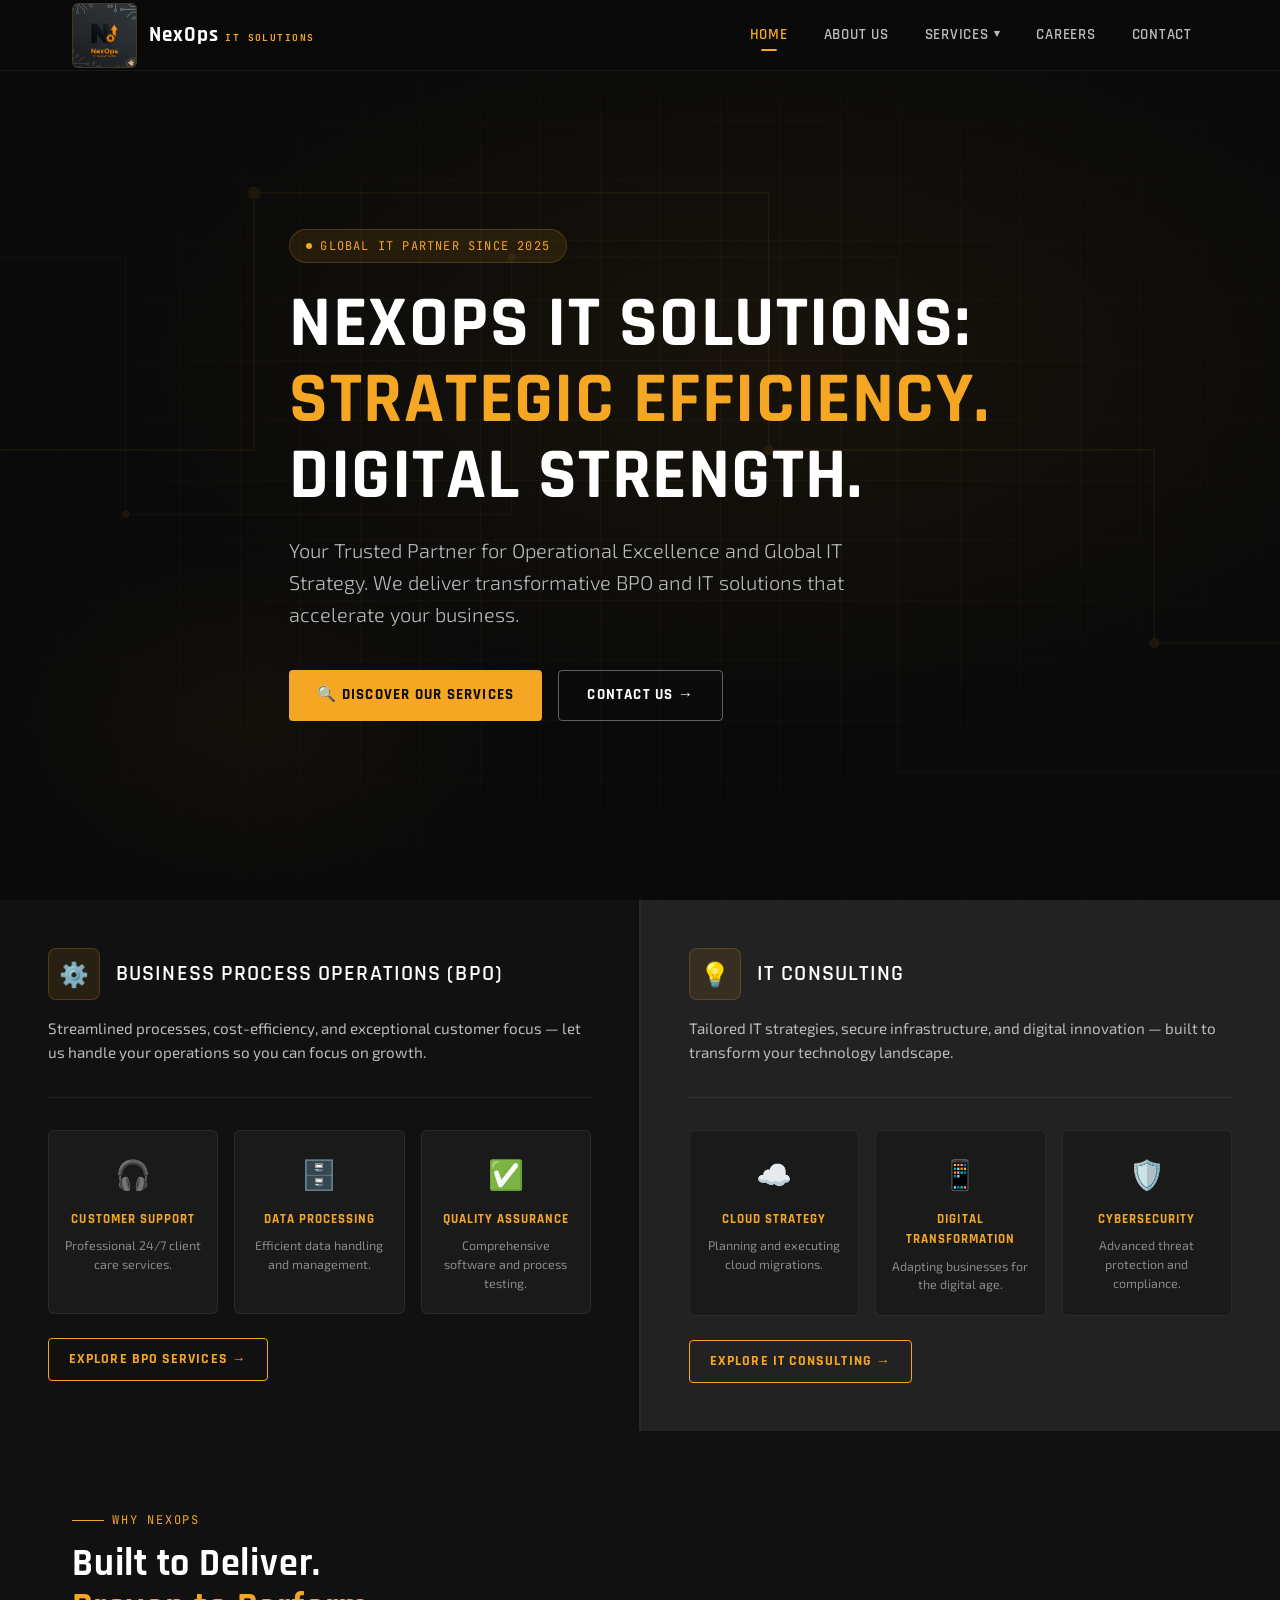
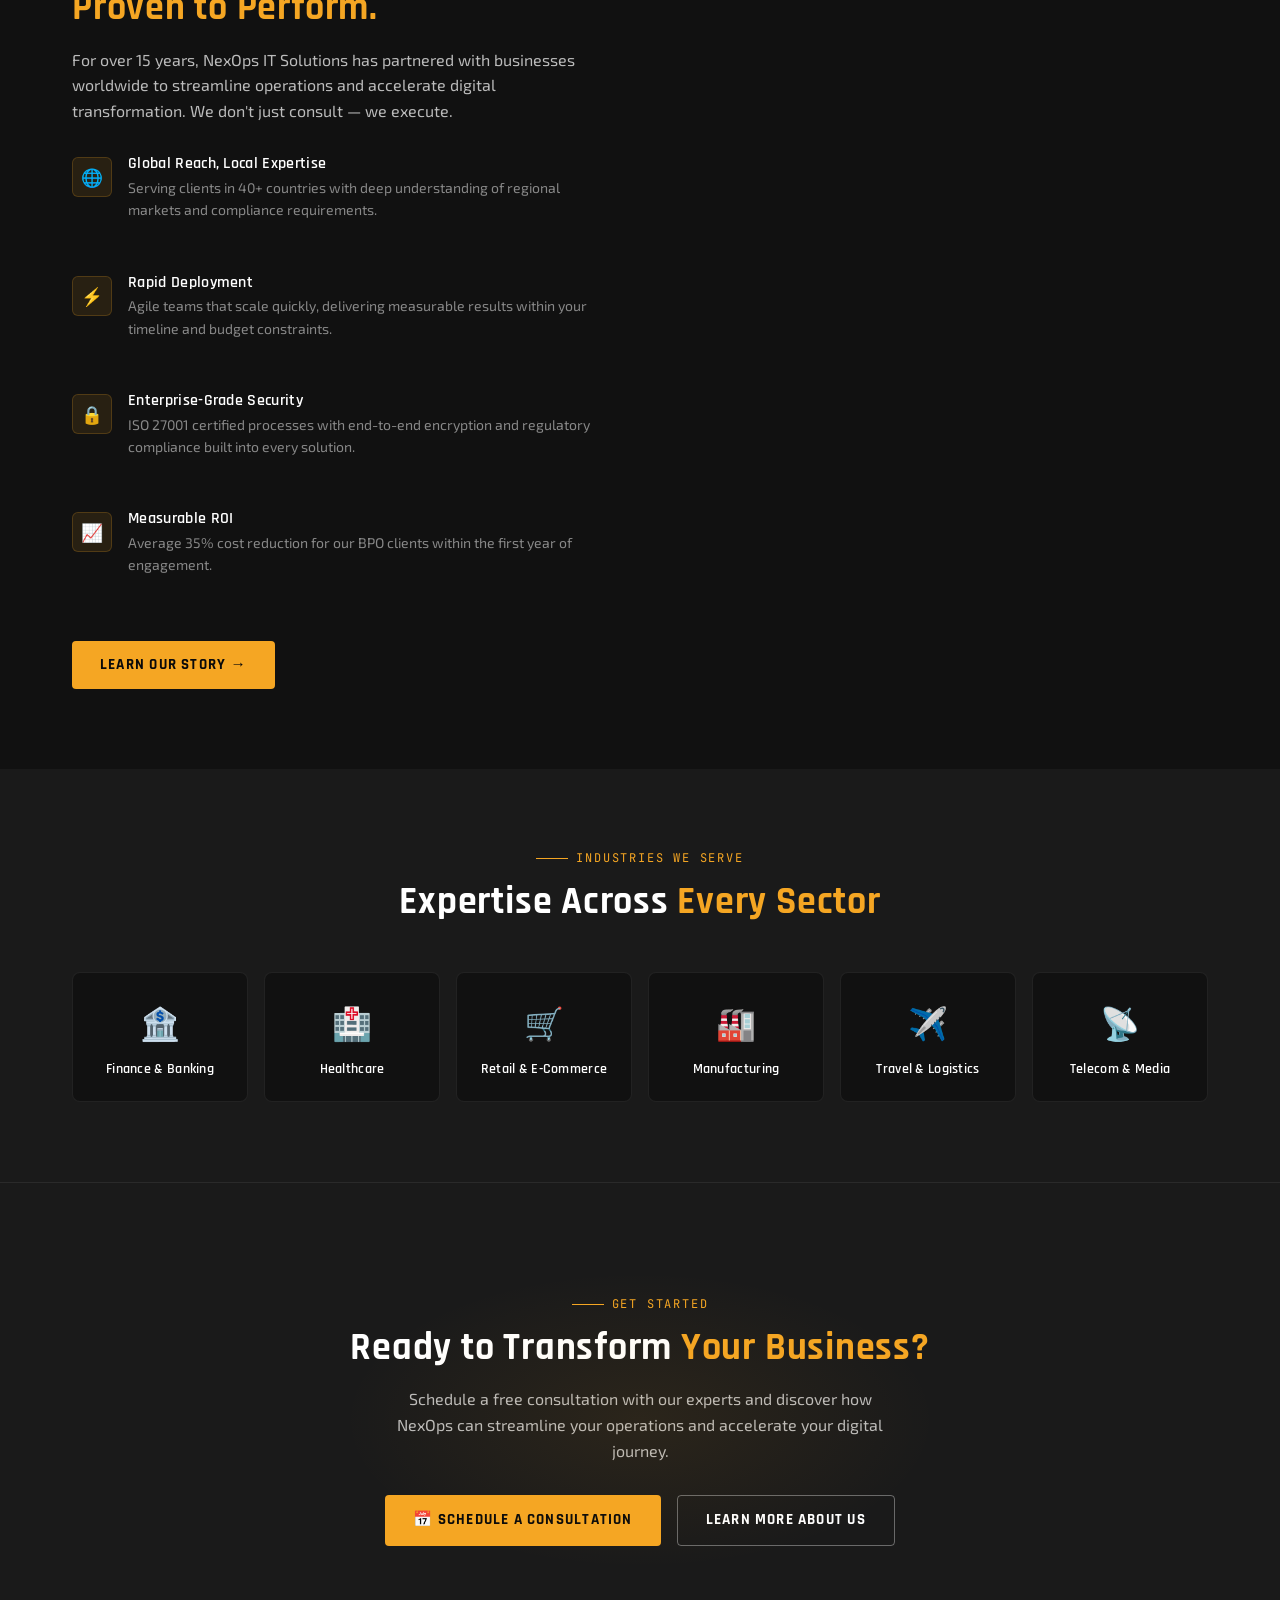
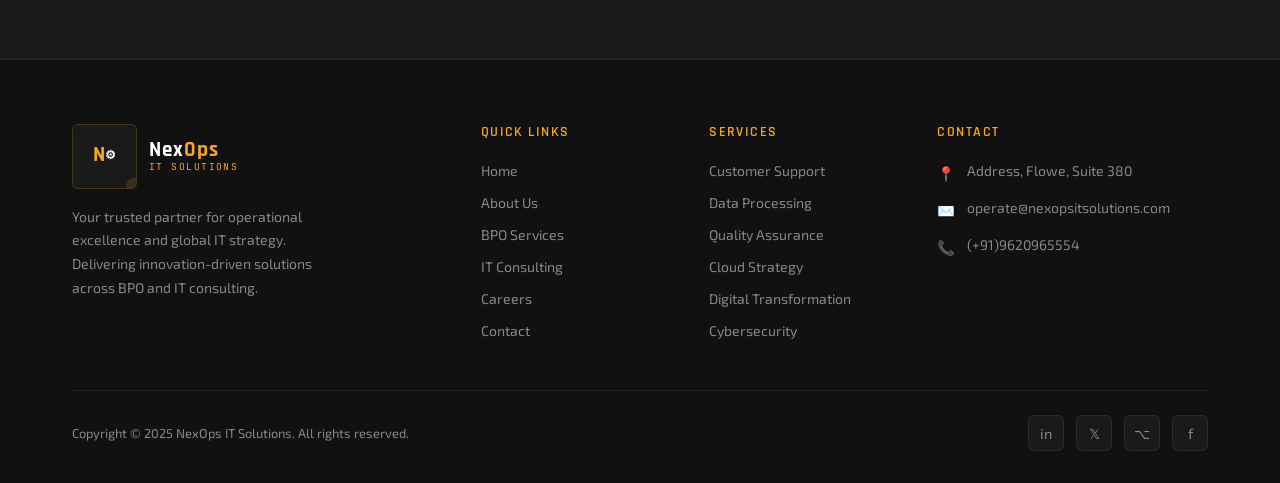
<file: nexops/index.html>
<!DOCTYPE html>
<html lang="en">
<head>
  <meta charset="UTF-8" />
  <meta name="viewport" content="width=device-width, initial-scale=1.0" />
  <meta name="description" content="NexOps IT Solutions - Strategic Efficiency. Digital Strength. Your trusted partner for BPO and IT Consulting." />
  <title>NexOps IT Solutions | Strategic Efficiency. Digital Strength.</title>
  <link rel="stylesheet" href="css/style.css" />
  <link rel="icon" href="data:image/svg+xml,<svg xmlns='http://www.w3.org/2000/svg' viewBox='0 0 32 32'><rect width='32' height='32' rx='6' fill='%23111'/><text y='22' x='4' font-size='20' font-weight='bold' fill='%23f5a623' font-family='Arial'>N</text></svg>" />
</head>
<body>

<!-- NAVBAR -->
<nav class="navbar">
  <div class="nav-inner">
    <a href="index.html" class="logo">
     <!-- <div class="logo-icon">N<span style="color:var(--white);font-size:0.8em;">⚙</span></div> -->
      <div class="logo-icon"><img src="NexOpsITlogo.png" alt="NexOps IT Solutions Logo"></div>
      <div class="logo-text">
        <span class="logo-name">NexOps<span></span>
        <span class="logo-tagline">IT Solutions</span>
      </div>
    </a>
    <div class="nav-links">
      <a href="index.html" class="nav-link active">Home</a>
      <a href="pages/about.html" class="nav-link">About Us</a>
      <div class="nav-dropdown">
        <span class="nav-link dropdown-toggle">Services <span class="arrow">▾</span></span>
        <div class="dropdown-menu">
          <a href="pages/bpo.html" class="dropdown-item">Business Process Operations</a>
          <a href="pages/itconsulting.html" class="dropdown-item">IT Consulting</a>
        </div>
      </div>
      <a href="pages/careers.html" class="nav-link">Careers</a>
      <a href="pages/contact.html" class="nav-link">Contact</a>
    </div>
    <div class="hamburger">
      <span></span><span></span><span></span>
    </div>
  </div>
  <div class="mobile-menu">
    <a href="index.html" class="mobile-link active">Home</a>
    <a href="pages/about.html" class="mobile-link">About Us</a>
    <a href="pages/bpo.html" class="mobile-link">BPO Services</a>
    <a href="pages/itconsulting.html" class="mobile-link">IT Consulting</a>
    <a href="pages/careers.html" class="mobile-link">Careers</a>
    <a href="pages/contact.html" class="mobile-link">Contact</a>
  </div>
</nav>

<!-- HERO -->
<section class="hero">
  <div class="hero-bg"></div>
  <div class="hero-grid"></div>
  <div class="circuit-lines">
    <svg viewBox="0 0 1200 700" preserveAspectRatio="xMidYMid slice" fill="none" xmlns="http://www.w3.org/2000/svg">
      <path d="M0 350 H300 V150 H700 V350 H1000 V500 H1200" stroke="#f5a623" stroke-width="1"/>
      <path d="M0 200 H200 V400 H500 V200 H800 V600 H1200" stroke="#f5a623" stroke-width="0.5"/>
      <circle cx="300" cy="150" r="4" fill="#f5a623"/>
      <circle cx="700" cy="350" r="4" fill="#f5a623"/>
      <circle cx="1000" cy="500" r="4" fill="#f5a623"/>
      <circle cx="200" cy="400" r="3" fill="#f5a623"/>
      <circle cx="500" cy="200" r="3" fill="#f5a623"/>
      <rect x="296" y="146" width="8" height="8" rx="2" fill="none" stroke="#f5a623" stroke-width="1"/>
    </svg>
  </div>
  <div class="hero-content" style="padding: 130px 2rem 5rem;">
    <div class="hero-badge">Global IT Partner Since 2025</div>
    <h1>NEXOPS IT SOLUTIONS:<br><span class="orange">STRATEGIC EFFICIENCY.</span><br>DIGITAL STRENGTH.</h1>
    <p class="hero-subtitle">Your Trusted Partner for Operational Excellence and Global IT Strategy. We deliver transformative BPO and IT solutions that accelerate your business.</p>
    <div class="hero-actions">
      <a href="pages/bpo.html" class="btn btn-primary">🔍 Discover Our Services</a>
      <a href="pages/contact.html" class="btn btn-outline">Contact Us →</a>
    </div>   
  </div>
</section>

<!-- SERVICES OVERVIEW -->
<section class="section" style="background:var(--dark2);padding:0;">
  <div class="services-grid">
    <!-- BPO Column -->
    <div class="service-column">
      <div class="service-header">
        <div class="service-icon-wrap">⚙️</div>
        <h3>Business Process Operations (BPO)</h3>
      </div>
      <p class="service-desc">Streamlined processes, cost-efficiency, and exceptional customer focus — let us handle your operations so you can focus on growth.</p>
      <div class="service-cards">
        <a href="pages/bpo.html" class="service-card">
          <span class="sc-icon">🎧</span>
          <div class="sc-title">Customer Support</div>
          <div class="sc-desc">Professional 24/7 client care services.</div>
        </a>
        <a href="pages/bpo.html" class="service-card">
          <span class="sc-icon">🗄️</span>
          <div class="sc-title">Data Processing</div>
          <div class="sc-desc">Efficient data handling and management.</div>
        </a>
        <a href="pages/bpo.html" class="service-card">
          <span class="sc-icon">✅</span>
          <div class="sc-title">Quality Assurance</div>
          <div class="sc-desc">Comprehensive software and process testing.</div>
        </a>
      </div>
      <div style="margin-top:1.5rem;">
        <a href="pages/bpo.html" class="btn btn-ghost" style="font-size:0.85rem;padding:0.6rem 1.25rem;">Explore BPO Services →</a>
      </div>
    </div>

    <!-- IT Consulting Column -->
    <div class="service-column" style="background:var(--dark3);">
      <div class="service-header">
        <div class="service-icon-wrap">💡</div>
        <h3>IT Consulting</h3>
      </div>
      <p class="service-desc">Tailored IT strategies, secure infrastructure, and digital innovation — built to transform your technology landscape.</p>
      <div class="service-cards">
        <a href="pages/itconsulting.html" class="service-card">
          <span class="sc-icon">☁️</span>
          <div class="sc-title">Cloud Strategy</div>
          <div class="sc-desc">Planning and executing cloud migrations.</div>
        </a>
        <a href="pages/itconsulting.html" class="service-card">
          <span class="sc-icon">📱</span>
          <div class="sc-title">Digital Transformation</div>
          <div class="sc-desc">Adapting businesses for the digital age.</div>
        </a>
        <a href="pages/itconsulting.html" class="service-card">
          <span class="sc-icon">🛡️</span>
          <div class="sc-title">Cybersecurity</div>
          <div class="sc-desc">Advanced threat protection and compliance.</div>
        </a>
      </div>
      <div style="margin-top:1.5rem;">
        <a href="pages/itconsulting.html" class="btn btn-ghost" style="font-size:0.85rem;padding:0.6rem 1.25rem;">Explore IT Consulting →</a>
      </div>
    </div>
  </div>
</section>

<!-- WHY CHOOSE US -->
<section class="section why-section">
  <div class="container">
    <div class="why-grid">
      <div class="why-content">
        <div class="section-label">Why NexOps</div>
        <h2>Built to Deliver.<br><span class="orange">Proven to Perform.</span></h2>
        <p>For over 15 years, NexOps IT Solutions has partnered with businesses worldwide to streamline operations and accelerate digital transformation. We don't just consult — we execute.</p>
        <div class="why-features">
          <div class="why-feature">
            <div class="wf-icon">🌐</div>
            <div class="wf-text">
              <h4>Global Reach, Local Expertise</h4>
              <p>Serving clients in 40+ countries with deep understanding of regional markets and compliance requirements.</p>
            </div>
          </div>
          <div class="why-feature">
            <div class="wf-icon">⚡</div>
            <div class="wf-text">
              <h4>Rapid Deployment</h4>
              <p>Agile teams that scale quickly, delivering measurable results within your timeline and budget constraints.</p>
            </div>
          </div>
          <div class="why-feature">
            <div class="wf-icon">🔒</div>
            <div class="wf-text">
              <h4>Enterprise-Grade Security</h4>
              <p>ISO 27001 certified processes with end-to-end encryption and regulatory compliance built into every solution.</p>
            </div>
          </div>
          <div class="why-feature">
            <div class="wf-icon">📈</div>
            <div class="wf-text">
              <h4>Measurable ROI</h4>
              <p>Average 35% cost reduction for our BPO clients within the first year of engagement.</p>
            </div>
          </div>
        </div>
        <div style="margin-top:2rem;">
          <a href="pages/about.html" class="btn btn-primary">Learn Our Story →</a>
        </div>
      </div>
      </div>
  </div>
</section>

<!-- INDUSTRIES -->
<section class="section" style="background:var(--dark2);">
  <div class="container">
    <div style="text-align:center;margin-bottom:3rem;">
      <div class="section-label" style="justify-content:center;">Industries We Serve</div>
      <h2>Expertise Across <span class="orange">Every Sector</span></h2>
    </div>
    <div style="display:grid;grid-template-columns:repeat(auto-fit,minmax(160px,1fr));gap:1rem;">
      <div class="card" style="text-align:center;padding:1.5rem 1rem;">
        <div style="font-size:2rem;margin-bottom:0.75rem;">🏦</div>
        <h4 style="font-size:0.9rem;">Finance & Banking</h4>
      </div>
      <div class="card" style="text-align:center;padding:1.5rem 1rem;">
        <div style="font-size:2rem;margin-bottom:0.75rem;">🏥</div>
        <h4 style="font-size:0.9rem;">Healthcare</h4>
      </div>
      <div class="card" style="text-align:center;padding:1.5rem 1rem;">
        <div style="font-size:2rem;margin-bottom:0.75rem;">🛒</div>
        <h4 style="font-size:0.9rem;">Retail & E-Commerce</h4>
      </div>
      <div class="card" style="text-align:center;padding:1.5rem 1rem;">
        <div style="font-size:2rem;margin-bottom:0.75rem;">🏭</div>
        <h4 style="font-size:0.9rem;">Manufacturing</h4>
      </div>
      <div class="card" style="text-align:center;padding:1.5rem 1rem;">
        <div style="font-size:2rem;margin-bottom:0.75rem;">✈️</div>
        <h4 style="font-size:0.9rem;">Travel & Logistics</h4>
      </div>
      <div class="card" style="text-align:center;padding:1.5rem 1rem;">
        <div style="font-size:2rem;margin-bottom:0.75rem;">📡</div>
        <h4 style="font-size:0.9rem;">Telecom & Media</h4>
      </div>
    </div>
  </div>
</section>

<!-- CTA -->
<section class="cta-section section-sm">
  <div class="container">
    <div class="cta-box">
      <div class="section-label" style="justify-content:center;">Get Started</div>
      <h2>Ready to Transform <span class="orange">Your Business?</span></h2>
      <p>Schedule a free consultation with our experts and discover how NexOps can streamline your operations and accelerate your digital journey.</p>
      <div class="cta-actions">
        <a href="pages/contact.html" class="btn btn-primary">📅 Schedule a Consultation</a>
        <a href="pages/about.html" class="btn btn-outline">Learn More About Us</a>
      </div>
    </div>
  </div>
</section>

<!-- FOOTER -->
<footer>
  <div class="container">
    <div class="footer-grid">
      <div class="footer-brand">
        <a href="index.html" class="logo" style="margin-bottom:0;">
          <div class="logo-icon">N<span style="color:var(--white);font-size:0.6em;">⚙</span></div>
          <div class="logo-text">
            <span class="logo-name">Nex<span>Ops</span></span>
            <span class="logo-tagline">IT Solutions</span>
          </div>
        </a>
        <p>Your trusted partner for operational excellence and global IT strategy. Delivering innovation-driven solutions across BPO and IT consulting.</p>
      </div>
      <div class="footer-col">
        <h4>Quick Links</h4>
        <div class="footer-links">
          <a href="index.html" class="footer-link">Home</a>
          <a href="pages/about.html" class="footer-link">About Us</a>
          <a href="pages/bpo.html" class="footer-link">BPO Services</a>
          <a href="pages/itconsulting.html" class="footer-link">IT Consulting</a>
          <a href="pages/careers.html" class="footer-link">Careers</a>
          <a href="pages/contact.html" class="footer-link">Contact</a>
        </div>
      </div>
      <div class="footer-col">
        <h4>Services</h4>
        <div class="footer-links">
          <a href="pages/bpo.html" class="footer-link">Customer Support</a>
          <a href="pages/bpo.html" class="footer-link">Data Processing</a>
          <a href="pages/bpo.html" class="footer-link">Quality Assurance</a>
          <a href="pages/itconsulting.html" class="footer-link">Cloud Strategy</a>
          <a href="pages/itconsulting.html" class="footer-link">Digital Transformation</a>
          <a href="pages/itconsulting.html" class="footer-link">Cybersecurity</a>
        </div>
      </div>
      <div class="footer-col">
        <h4>Contact</h4>
        <div class="contact-items">
          <div class="contact-item">
            <span class="ci-icon">📍</span>
            <span>Address, Flowe, Suite 380</span>
          </div>
          <div class="contact-item">
            <span class="ci-icon">✉️</span>
            <span>operate@nexopsitsolutions.com</span>
          </div>
          <div class="contact-item">
            <span class="ci-icon">📞</span>
            <span>(+91)9620965554</span>
          </div>
        </div>
      </div>
    </div>
    <div class="footer-bottom">
      <p class="footer-copy">Copyright © 2025 NexOps IT Solutions. All rights reserved.</p>
      <div class="footer-socials">
        <a href="#" class="social-btn" title="LinkedIn">in</a>
        <a href="#" class="social-btn" title="Twitter">𝕏</a>
        <a href="#" class="social-btn" title="GitHub">⌥</a>
        <a href="#" class="social-btn" title="Facebook">f</a>
      </div>
    </div>
  </div>
</footer>

<button class="scroll-top" title="Back to top">↑</button>
<script src="js/main.js"></script>
</body>
</html>
</file>
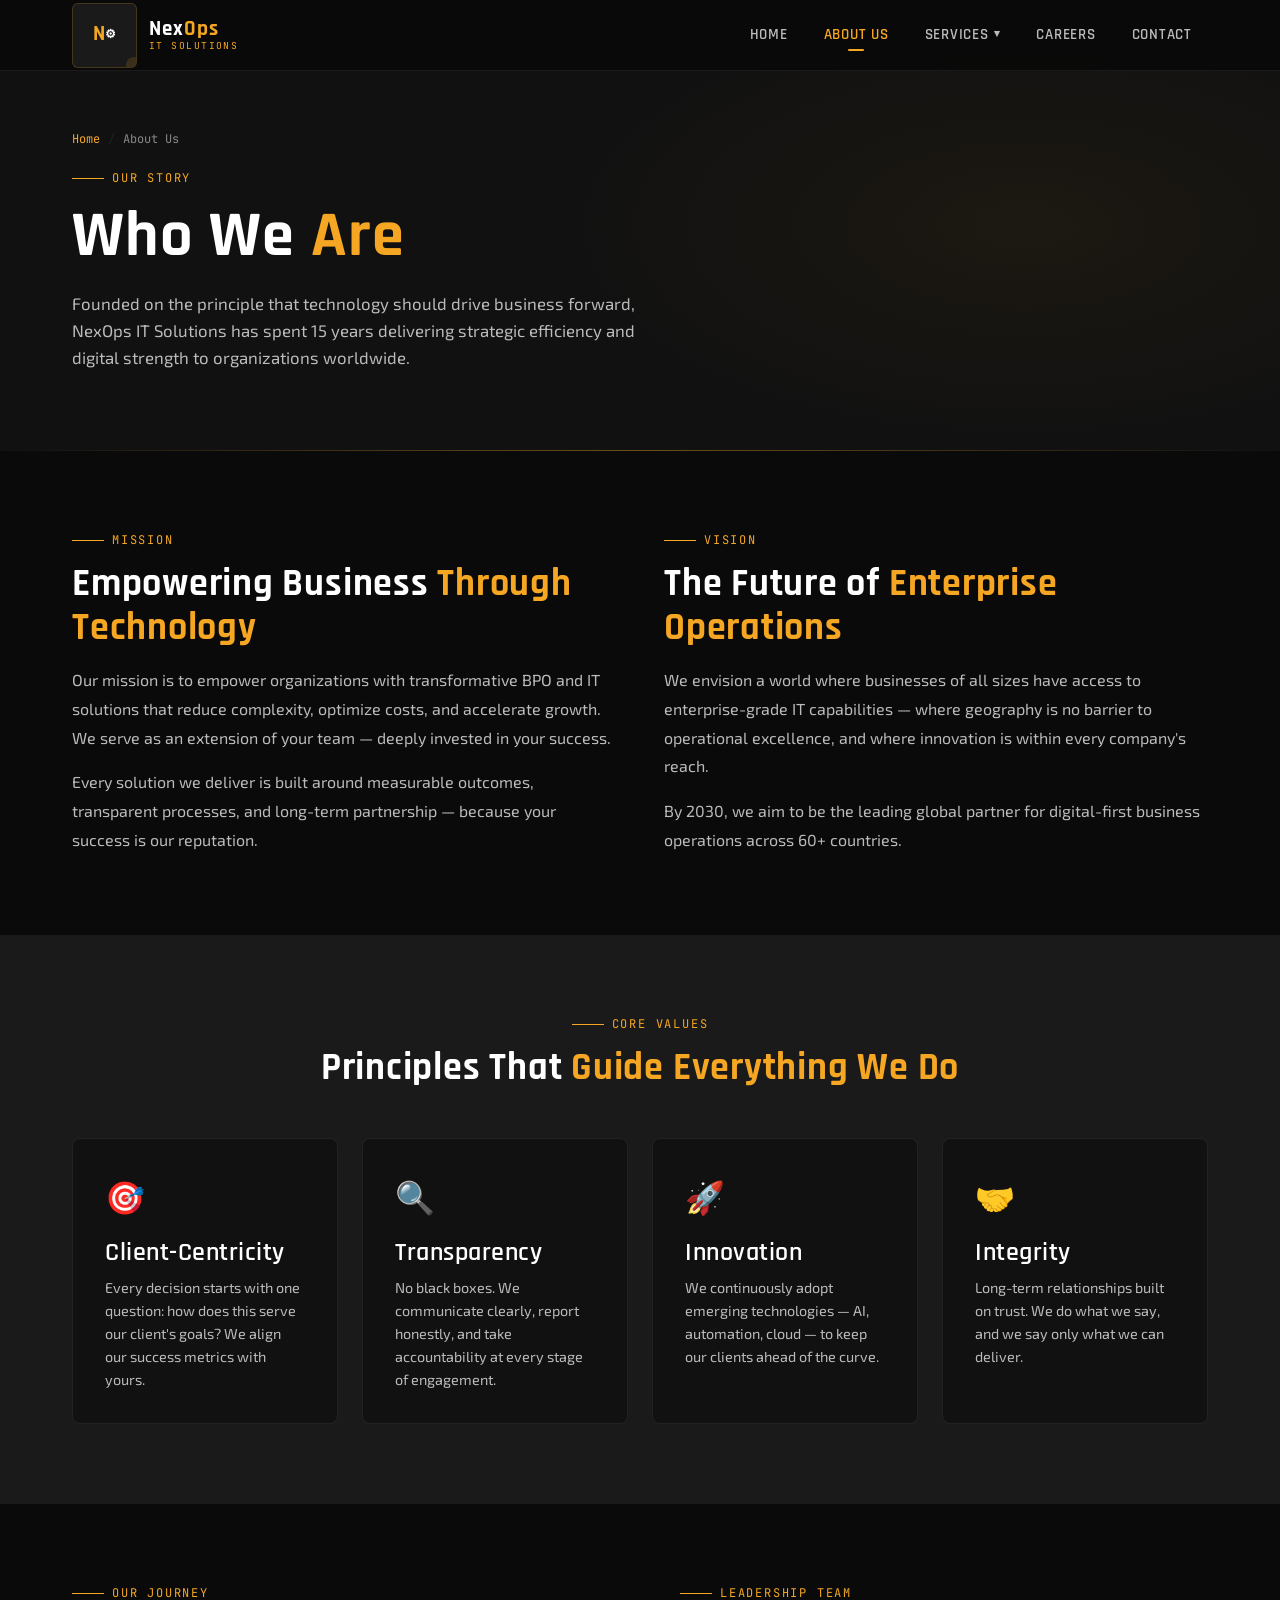
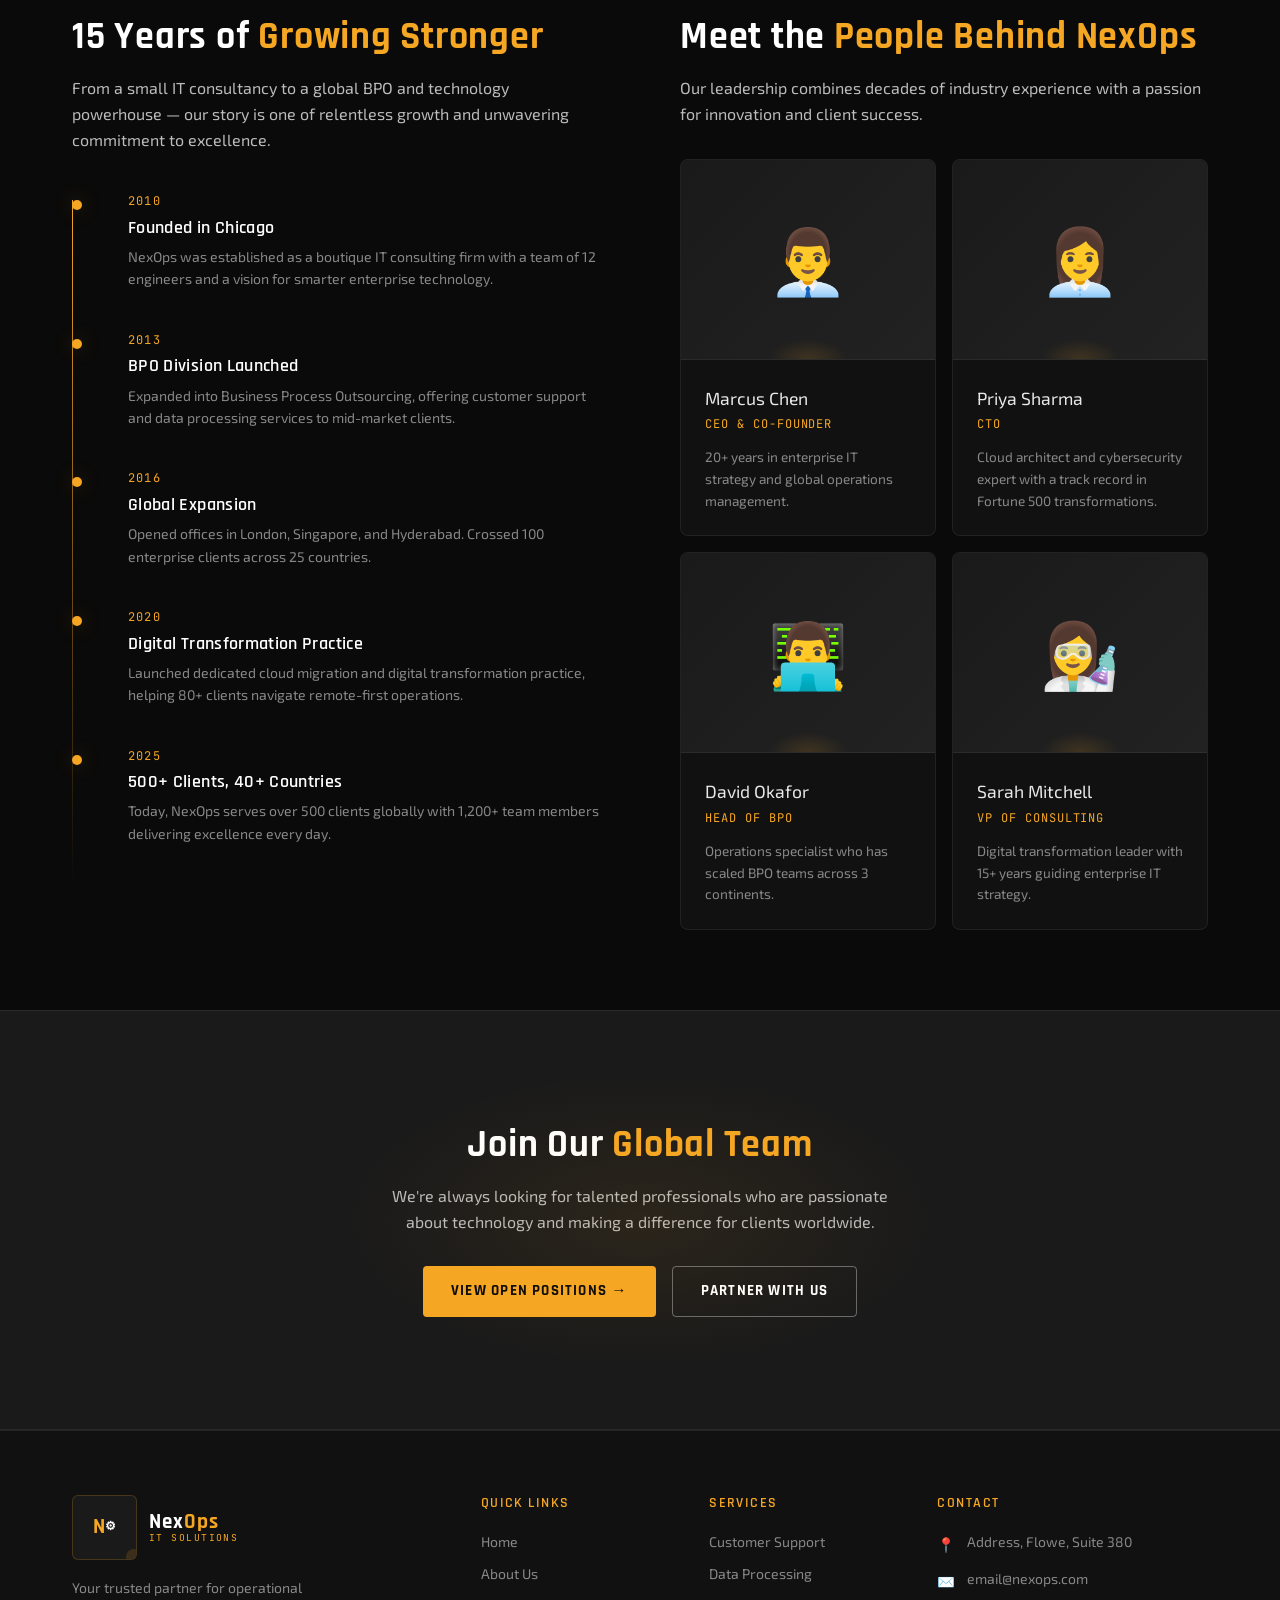
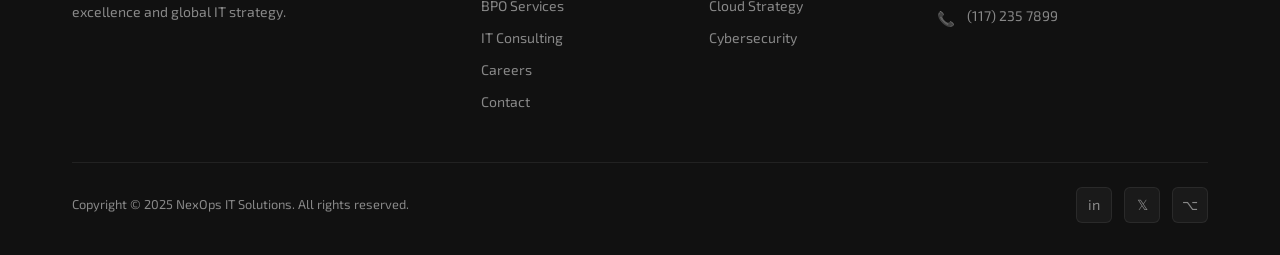
<file: nexops/pages/about.html>
<!DOCTYPE html>
<html lang="en">
<head>
  <meta charset="UTF-8" />
  <meta name="viewport" content="width=device-width, initial-scale=1.0" />
  <meta name="description" content="About NexOps IT Solutions - Our story, mission, team, and values driving innovation in BPO and IT consulting." />
  <title>About Us | NexOps IT Solutions</title>
  <link rel="stylesheet" href="../css/style.css" />
  <link rel="icon" href="data:image/svg+xml,<svg xmlns='http://www.w3.org/2000/svg' viewBox='0 0 32 32'><rect width='32' height='32' rx='6' fill='%23111'/><text y='22' x='4' font-size='20' font-weight='bold' fill='%23f5a623' font-family='Arial'>N</text></svg>" />
</head>
<body>

<!-- NAVBAR -->
<nav class="navbar">
  <div class="nav-inner">
    <a href="../index.html" class="logo">
      <div class="logo-icon">N<span style="color:var(--white);font-size:0.6em;">⚙</span></div>
      <div class="logo-text">
        <span class="logo-name">Nex<span>Ops</span></span>
        <span class="logo-tagline">IT Solutions</span>
      </div>
    </a>
    <div class="nav-links">
      <a href="../index.html" class="nav-link">Home</a>
      <a href="about.html" class="nav-link active">About Us</a>
      <div class="nav-dropdown">
        <span class="nav-link dropdown-toggle">Services <span class="arrow">▾</span></span>
        <div class="dropdown-menu">
          <a href="bpo.html" class="dropdown-item">Business Process Operations</a>
          <a href="itconsulting.html" class="dropdown-item">IT Consulting</a>
        </div>
      </div>
      <a href="careers.html" class="nav-link">Careers</a>
      <a href="contact.html" class="nav-link">Contact</a>
    </div>
    <div class="hamburger"><span></span><span></span><span></span></div>
  </div>
  <div class="mobile-menu">
    <a href="../index.html" class="mobile-link">Home</a>
    <a href="about.html" class="mobile-link active">About Us</a>
    <a href="bpo.html" class="mobile-link">BPO Services</a>
    <a href="itconsulting.html" class="mobile-link">IT Consulting</a>
    <a href="careers.html" class="mobile-link">Careers</a>
    <a href="contact.html" class="mobile-link">Contact</a>
  </div>
</nav>

<!-- PAGE HERO -->
<section class="page-hero">
  <div class="page-hero-bg"></div>
  <div class="container">
    <div class="breadcrumb">
      <a href="../index.html">Home</a>
      <span class="sep">/</span>
      <span>About Us</span>
    </div>
    <div class="section-label">Our Story</div>
    <h1>Who We <span class="orange">Are</span></h1>
    <p>Founded on the principle that technology should drive business forward, NexOps IT Solutions has spent 15 years delivering strategic efficiency and digital strength to organizations worldwide.</p>
  </div>
</section>

<!-- MISSION & VISION -->
<section class="section">
  <div class="container">
    <div style="display:grid;grid-template-columns:1fr 1fr;gap:3rem;align-items:start;">
      <div>
        <div class="section-label">Mission</div>
        <h2>Empowering Business <span class="orange">Through Technology</span></h2>
        <p style="color:var(--gray-light);margin-top:1rem;line-height:1.8;">Our mission is to empower organizations with transformative BPO and IT solutions that reduce complexity, optimize costs, and accelerate growth. We serve as an extension of your team — deeply invested in your success.</p>
        <p style="color:var(--gray-light);margin-top:1rem;line-height:1.8;">Every solution we deliver is built around measurable outcomes, transparent processes, and long-term partnership — because your success is our reputation.</p>
      </div>
      <div>
        <div class="section-label">Vision</div>
        <h2>The Future of <span class="orange">Enterprise Operations</span></h2>
        <p style="color:var(--gray-light);margin-top:1rem;line-height:1.8;">We envision a world where businesses of all sizes have access to enterprise-grade IT capabilities — where geography is no barrier to operational excellence, and where innovation is within every company's reach.</p>
        <p style="color:var(--gray-light);margin-top:1rem;line-height:1.8;">By 2030, we aim to be the leading global partner for digital-first business operations across 60+ countries.</p>
      </div>
    </div>
  </div>
</section>

<!-- VALUES -->
<section class="section" style="background:var(--dark2);">
  <div class="container">
    <div style="text-align:center;margin-bottom:3rem;">
      <div class="section-label" style="justify-content:center;">Core Values</div>
      <h2>Principles That <span class="orange">Guide Everything We Do</span></h2>
    </div>
    <div style="display:grid;grid-template-columns:repeat(auto-fit,minmax(240px,1fr));gap:1.5rem;">
      <div class="card">
        <div class="card-icon">🎯</div>
        <h3>Client-Centricity</h3>
        <p>Every decision starts with one question: how does this serve our client's goals? We align our success metrics with yours.</p>
      </div>
      <div class="card">
        <div class="card-icon">🔍</div>
        <h3>Transparency</h3>
        <p>No black boxes. We communicate clearly, report honestly, and take accountability at every stage of engagement.</p>
      </div>
      <div class="card">
        <div class="card-icon">🚀</div>
        <h3>Innovation</h3>
        <p>We continuously adopt emerging technologies — AI, automation, cloud — to keep our clients ahead of the curve.</p>
      </div>
      <div class="card">
        <div class="card-icon">🤝</div>
        <h3>Integrity</h3>
        <p>Long-term relationships built on trust. We do what we say, and we say only what we can deliver.</p>
      </div>
    </div>
  </div>
</section>

<!-- HISTORY TIMELINE -->
<section class="section">
  <div class="container">
    <div style="display:grid;grid-template-columns:1fr 1fr;gap:5rem;align-items:start;">
      <div>
        <div class="section-label">Our Journey</div>
        <h2>15 Years of <span class="orange">Growing Stronger</span></h2>
        <p style="color:var(--gray-light);margin-top:1rem;margin-bottom:2.5rem;">From a small IT consultancy to a global BPO and technology powerhouse — our story is one of relentless growth and unwavering commitment to excellence.</p>
        <div class="timeline">
          <div class="timeline-item">
            <div class="timeline-year">2010</div>
            <h3>Founded in Chicago</h3>
            <p>NexOps was established as a boutique IT consulting firm with a team of 12 engineers and a vision for smarter enterprise technology.</p>
          </div>
          <div class="timeline-item">
            <div class="timeline-year">2013</div>
            <h3>BPO Division Launched</h3>
            <p>Expanded into Business Process Outsourcing, offering customer support and data processing services to mid-market clients.</p>
          </div>
          <div class="timeline-item">
            <div class="timeline-year">2016</div>
            <h3>Global Expansion</h3>
            <p>Opened offices in London, Singapore, and Hyderabad. Crossed 100 enterprise clients across 25 countries.</p>
          </div>
          <div class="timeline-item">
            <div class="timeline-year">2020</div>
            <h3>Digital Transformation Practice</h3>
            <p>Launched dedicated cloud migration and digital transformation practice, helping 80+ clients navigate remote-first operations.</p>
          </div>
          <div class="timeline-item">
            <div class="timeline-year">2025</div>
            <h3>500+ Clients, 40+ Countries</h3>
            <p>Today, NexOps serves over 500 clients globally with 1,200+ team members delivering excellence every day.</p>
          </div>
        </div>
      </div>
      <div>
        <div class="section-label">Leadership Team</div>
        <h2>Meet the <span class="orange">People Behind NexOps</span></h2>
        <p style="color:var(--gray-light);margin-top:1rem;margin-bottom:2rem;">Our leadership combines decades of industry experience with a passion for innovation and client success.</p>
        <div style="display:grid;grid-template-columns:1fr 1fr;gap:1rem;">
          <div class="team-card">
            <div class="team-avatar">👨‍💼</div>
            <div class="team-info">
              <div class="team-name">Marcus Chen</div>
              <div class="team-role">CEO & Co-Founder</div>
              <div class="team-bio">20+ years in enterprise IT strategy and global operations management.</div>
            </div>
          </div>
          <div class="team-card">
            <div class="team-avatar">👩‍💼</div>
            <div class="team-info">
              <div class="team-name">Priya Sharma</div>
              <div class="team-role">CTO</div>
              <div class="team-bio">Cloud architect and cybersecurity expert with a track record in Fortune 500 transformations.</div>
            </div>
          </div>
          <div class="team-card">
            <div class="team-avatar">👨‍💻</div>
            <div class="team-info">
              <div class="team-name">David Okafor</div>
              <div class="team-role">Head of BPO</div>
              <div class="team-bio">Operations specialist who has scaled BPO teams across 3 continents.</div>
            </div>
          </div>
          <div class="team-card">
            <div class="team-avatar">👩‍🔬</div>
            <div class="team-info">
              <div class="team-name">Sarah Mitchell</div>
              <div class="team-role">VP of Consulting</div>
              <div class="team-bio">Digital transformation leader with 15+ years guiding enterprise IT strategy.</div>
            </div>
          </div>
        </div>
      </div>
    </div>
  </div>
</section>

<!-- CTA -->
<section class="cta-section section-sm">
  <div class="container">
    <div class="cta-box">
      <h2>Join Our <span class="orange">Global Team</span></h2>
      <p>We're always looking for talented professionals who are passionate about technology and making a difference for clients worldwide.</p>
      <div class="cta-actions">
        <a href="careers.html" class="btn btn-primary">View Open Positions →</a>
        <a href="contact.html" class="btn btn-outline">Partner With Us</a>
      </div>
    </div>
  </div>
</section>

<!-- FOOTER -->
<footer>
  <div class="container">
    <div class="footer-grid">
      <div class="footer-brand">
        <a href="../index.html" class="logo" style="margin-bottom:0;">
          <div class="logo-icon">N<span style="color:var(--white);font-size:0.6em;">⚙</span></div>
          <div class="logo-text">
            <span class="logo-name">Nex<span>Ops</span></span>
            <span class="logo-tagline">IT Solutions</span>
          </div>
        </a>
        <p>Your trusted partner for operational excellence and global IT strategy.</p>
      </div>
      <div class="footer-col">
        <h4>Quick Links</h4>
        <div class="footer-links">
          <a href="../index.html" class="footer-link">Home</a>
          <a href="about.html" class="footer-link">About Us</a>
          <a href="bpo.html" class="footer-link">BPO Services</a>
          <a href="itconsulting.html" class="footer-link">IT Consulting</a>
          <a href="careers.html" class="footer-link">Careers</a>
          <a href="contact.html" class="footer-link">Contact</a>
        </div>
      </div>
      <div class="footer-col">
        <h4>Services</h4>
        <div class="footer-links">
          <a href="bpo.html" class="footer-link">Customer Support</a>
          <a href="bpo.html" class="footer-link">Data Processing</a>
          <a href="itconsulting.html" class="footer-link">Cloud Strategy</a>
          <a href="itconsulting.html" class="footer-link">Cybersecurity</a>
        </div>
      </div>
      <div class="footer-col">
        <h4>Contact</h4>
        <div class="contact-items">
          <div class="contact-item"><span class="ci-icon">📍</span><span>Address, Flowe, Suite 380</span></div>
          <div class="contact-item"><span class="ci-icon">✉️</span><span>email@nexops.com</span></div>
          <div class="contact-item"><span class="ci-icon">📞</span><span>(117) 235 7899</span></div>
        </div>
      </div>
    </div>
    <div class="footer-bottom">
      <p class="footer-copy">Copyright © 2025 NexOps IT Solutions. All rights reserved.</p>
      <div class="footer-socials">
        <a href="#" class="social-btn">in</a>
        <a href="#" class="social-btn">𝕏</a>
        <a href="#" class="social-btn">⌥</a>
      </div>
    </div>
  </div>
</footer>
<button class="scroll-top">↑</button>
<script src="../js/main.js"></script>
</body>
</html>
</file>
<file: nexops/css/style.css>
/* =============================================
   NexOps IT Solutions - Main Stylesheet
   ============================================= */

@import url('https://fonts.googleapis.com/css2?family=Rajdhani:wght@400;500;600;700&family=Exo+2:ital,wght@0,300;0,400;0,600;0,700;1,300&family=JetBrains+Mono:wght@400;600&display=swap');

/* ---- CSS Variables ---- */
:root {
  --black: #0a0a0a;
  --dark: #111111;
  --dark2: #1a1a1a;
  --dark3: #222222;
  --orange: #f5a623;
  --orange-dark: #d4881c;
  --orange-light: #ffbe4d;
  --gray: #888888;
  --gray-light: #bbbbbb;
  --white: #ffffff;
  --white-muted: #e8e8e8;
  --border: rgba(245,166,35,0.2);
  --border-subtle: rgba(255,255,255,0.07);
  --font-display: 'Rajdhani', sans-serif;
  --font-body: 'Exo 2', sans-serif;
  --font-mono: 'JetBrains Mono', monospace;
  --transition: 0.3s cubic-bezier(0.4, 0, 0.2, 1);
  --radius: 4px;
  --shadow: 0 8px 32px rgba(0,0,0,0.4);
  --glow: 0 0 20px rgba(245,166,35,0.3);
}

/* ---- Reset & Base ---- */
*, *::before, *::after { box-sizing: border-box; margin: 0; padding: 0; }

html { scroll-behavior: smooth; font-size: 16px; }

body {
  font-family: var(--font-body);
  background: var(--black);
  color: var(--white-muted);
  line-height: 1.6;
  overflow-x: hidden;
}

a { text-decoration: none; color: inherit; }
img { max-width: 100%; display: block; }
ul { list-style: none; }

/* ---- Typography ---- */
h1, h2, h3, h4, h5 {
  font-family: var(--font-display);
  color: var(--white);
  line-height: 1.15;
  letter-spacing: 0.02em;
}

h1 { font-size: clamp(2.2rem, 5vw, 4rem); font-weight: 700; }
h2 { font-size: clamp(1.6rem, 3vw, 2.4rem); font-weight: 700; }
h3 { font-size: clamp(1.2rem, 2vw, 1.6rem); font-weight: 600; }
h4 { font-size: 1.1rem; font-weight: 600; }

.orange { color: var(--orange); }
.mono { font-family: var(--font-mono); font-size: 0.85em; }

/* ---- Utility ---- */
.container { max-width: 1200px; margin: 0 auto; padding: 0 2rem; }
.section { padding: 5rem 0; }
.section-sm { padding: 3rem 0; }
.text-center { text-align: center; }
.flex { display: flex; }
.grid { display: grid; }

/* ---- Section Labels ---- */
.section-label {
  font-family: var(--font-mono);
  font-size: 0.75rem;
  letter-spacing: 0.15em;
  color: var(--orange);
  text-transform: uppercase;
  margin-bottom: 0.75rem;
  display: flex;
  align-items: center;
  gap: 0.5rem;
}
.section-label::before {
  content: '';
  display: block;
  width: 2rem;
  height: 1px;
  background: var(--orange);
}

/* ---- Buttons ---- */
.btn {
  display: inline-flex;
  align-items: center;
  gap: 0.5rem;
  padding: 0.75rem 1.75rem;
  font-family: var(--font-display);
  font-size: 0.95rem;
  font-weight: 700;
  letter-spacing: 0.08em;
  text-transform: uppercase;
  border: none;
  cursor: pointer;
  transition: var(--transition);
  border-radius: var(--radius);
}

.btn-primary {
  background: var(--orange);
  color: var(--black);
}
.btn-primary:hover {
  background: var(--orange-light);
  transform: translateY(-2px);
  box-shadow: var(--glow);
}

.btn-outline {
  background: transparent;
  color: var(--white);
  border: 1.5px solid rgba(255,255,255,0.35);
}
.btn-outline:hover {
  border-color: var(--orange);
  color: var(--orange);
  transform: translateY(-2px);
}

.btn-ghost {
  background: transparent;
  color: var(--orange);
  border: 1.5px solid var(--orange);
}
.btn-ghost:hover {
  background: var(--orange);
  color: var(--black);
  box-shadow: var(--glow);
}

/* =============================================
   NAVBAR
   ============================================= */
.navbar {
  position: fixed;
  top: 0; left: 0; right: 0;
  z-index: 1000;
  background: rgba(10,10,10,0.95);
  backdrop-filter: blur(12px);
  border-bottom: 1px solid var(--border-subtle);
  transition: var(--transition);
}
.navbar.scrolled {
  background: rgba(10,10,10,0.98);
  box-shadow: 0 4px 24px rgba(0,0,0,0.5);
}

.nav-inner {
  max-width: 1200px;
  margin: 0 auto;
  padding: 0 2rem;
  height: 70px;
  display: flex;
  align-items: center;
  justify-content: space-between;
}

.logo {
  display: flex;
  align-items: center;
  gap: 0.75rem;
}
.logo-icon {
  width: 65px; height: 65px;
  background: var(--dark2);
  border: 1.5px solid var(--border);
  border-radius: 6px;
  display: flex;
  align-items: center;
  justify-content: center;
  font-family: var(--font-display);
  font-size: 1.3rem;
  font-weight: 700;
  color: var(--orange);
  position: relative;
  overflow: hidden;
}
.logo-icon::after {
  content: '';
  position: absolute;
  bottom: -6px; right: -6px;
  width: 16px; height: 16px;
  border-radius: 50%;
  background: var(--orange);
  opacity: 0.15;
}
.logo-text { display: flex; flex-direction: column; line-height: 1.1; }
.logo-name {
  font-family: var(--font-display);
  font-size: 1.3rem;
  font-weight: 700;
  color: var(--white);
  letter-spacing: 0.05em;
}
.logo-name span { color: var(--orange); }
.logo-tagline {
  font-family: var(--font-mono);
  font-size: 0.6rem;
  letter-spacing: 0.15em;
  color: var(--orange);
  text-transform: uppercase;
}

.nav-links {
  display: flex;
  align-items: center;
  gap: 0.25rem;
}

.nav-link {
  padding: 0.5rem 1rem;
  font-family: var(--font-display);
  font-size: 0.95rem;
  font-weight: 600;
  letter-spacing: 0.05em;
  text-transform: uppercase;
  color: var(--gray-light);
  border-radius: var(--radius);
  transition: var(--transition);
  position: relative;
}
.nav-link:hover, .nav-link.active {
  color: var(--orange);
}
.nav-link.active::after {
  content: '';
  position: absolute;
  bottom: 4px; left: 50%;
  transform: translateX(-50%);
  width: 16px; height: 2px;
  background: var(--orange);
  border-radius: 2px;
}

/* Dropdown */
.nav-dropdown { position: relative; }
.dropdown-toggle {
  display: flex;
  align-items: center;
  gap: 0.3rem;
  cursor: pointer;
}
.dropdown-toggle .arrow {
  font-size: 0.7rem;
  transition: transform 0.3s;
}
.nav-dropdown:hover .arrow { transform: rotate(180deg); }
.dropdown-menu {
  position: absolute;
  top: calc(100% + 0.5rem);
  left: 0;
  background: var(--dark2);
  border: 1px solid var(--border);
  border-radius: 6px;
  min-width: 200px;
  opacity: 0;
  visibility: hidden;
  transform: translateY(-8px);
  transition: var(--transition);
  overflow: hidden;
}
.nav-dropdown:hover .dropdown-menu {
  opacity: 1;
  visibility: visible;
  transform: translateY(0);
}
.dropdown-item {
  display: block;
  padding: 0.75rem 1.25rem;
  font-family: var(--font-body);
  font-size: 0.9rem;
  color: var(--gray-light);
  transition: var(--transition);
  border-left: 2px solid transparent;
}
.dropdown-item:hover {
  color: var(--orange);
  background: rgba(245,166,35,0.05);
  border-left-color: var(--orange);
}

/* Hamburger */
.hamburger {
  display: none;
  flex-direction: column;
  gap: 5px;
  cursor: pointer;
  padding: 4px;
}
.hamburger span {
  display: block;
  width: 24px; height: 2px;
  background: var(--white);
  border-radius: 2px;
  transition: var(--transition);
}

.mobile-menu {
  display: none;
  flex-direction: column;
  background: var(--dark);
  border-top: 1px solid var(--border-subtle);
  padding: 1rem 2rem;
  gap: 0.5rem;
}
.mobile-menu.open { display: flex; }
.mobile-link {
  padding: 0.6rem 0;
  font-family: var(--font-display);
  font-size: 1rem;
  font-weight: 600;
  letter-spacing: 0.05em;
  color: var(--gray-light);
  border-bottom: 1px solid var(--border-subtle);
  text-transform: uppercase;
}
.mobile-link:hover, .mobile-link.active { color: var(--orange); }

/* =============================================
   HERO SECTION
   ============================================= */
.hero {
  min-height: 100vh;
  position: relative;
  display: flex;
  align-items: center;
  overflow: hidden;
  background: var(--black);
}

.hero-bg {
  position: absolute;
  inset: 0;
  background:
    radial-gradient(ellipse 80% 60% at 60% 40%, rgba(245,166,35,0.06) 0%, transparent 65%),
    radial-gradient(ellipse 40% 40% at 20% 80%, rgba(245,166,35,0.04) 0%, transparent 50%);
}

.hero-grid {
  position: absolute;
  inset: 0;
  background-image:
    linear-gradient(rgba(245,166,35,0.05) 1px, transparent 1px),
    linear-gradient(90deg, rgba(245,166,35,0.05) 1px, transparent 1px);
  background-size: 60px 60px;
  mask-image: radial-gradient(ellipse 80% 80% at 50% 50%, black 0%, transparent 100%);
}

.circuit-lines {
  position: absolute;
  inset: 0;
  overflow: hidden;
  pointer-events: none;
}
.circuit-lines svg {
  position: absolute;
  width: 100%; height: 100%;
  opacity: 0.08;
}

.hero-content {
  position: relative;
  z-index: 2;
  max-width: 1200px;
  margin: 0 auto;
  padding: 0 2rem;
  padding-top: 70px;
}

.hero-badge {
  display: inline-flex;
  align-items: center;
  gap: 0.5rem;
  padding: 0.4rem 1rem;
  background: rgba(245,166,35,0.1);
  border: 1px solid var(--border);
  border-radius: 2rem;
  font-family: var(--font-mono);
  font-size: 0.75rem;
  color: var(--orange);
  letter-spacing: 0.1em;
  text-transform: uppercase;
  margin-bottom: 1.5rem;
  animation: fadeInUp 0.6s ease both;
}
.hero-badge::before {
  content: '';
  width: 6px; height: 6px;
  border-radius: 50%;
  background: var(--orange);
  animation: pulse-dot 2s infinite;
}

@keyframes pulse-dot {
  0%, 100% { opacity: 1; transform: scale(1); }
  50% { opacity: 0.4; transform: scale(0.8); }
}

.hero h1 {
  font-size: clamp(2.5rem, 6vw, 4.5rem);
  font-weight: 700;
  letter-spacing: 0.02em;
  line-height: 1.05;
  margin-bottom: 1.25rem;
  animation: fadeInUp 0.7s 0.1s ease both;
}

.hero-subtitle {
  font-size: clamp(1rem, 1.8vw, 1.25rem);
  color: var(--gray-light);
  max-width: 560px;
  margin-bottom: 2.5rem;
  font-weight: 300;
  animation: fadeInUp 0.7s 0.2s ease both;
}

.hero-actions {
  display: flex;
  gap: 1rem;
  flex-wrap: wrap;
  animation: fadeInUp 0.7s 0.3s ease both;
}

.hero-stats {
  display: flex;
  gap: 3rem;
  margin-top: 4rem;
  padding-top: 3rem;
  border-top: 1px solid var(--border-subtle);
  animation: fadeInUp 0.7s 0.4s ease both;
}
.stat-item { display: flex; flex-direction: column; }
.stat-num {
  font-family: var(--font-display);
  font-size: 2.2rem;
  font-weight: 700;
  color: var(--orange);
  line-height: 1;
}
.stat-label {
  font-size: 0.8rem;
  color: var(--gray);
  text-transform: uppercase;
  letter-spacing: 0.1em;
  margin-top: 0.25rem;
}

/* Floating elements */
.hero-floats {
  position: absolute;
  right: 8%;
  top: 50%;
  transform: translateY(-50%);
  width: 340px;
  display: none;
}

@keyframes fadeInUp {
  from { opacity: 0; transform: translateY(24px); }
  to { opacity: 1; transform: translateY(0); }
}

@keyframes float {
  0%, 100% { transform: translateY(0); }
  50% { transform: translateY(-12px); }
}

/* =============================================
   SERVICES SECTION
   ============================================= */
.services-grid {
  display: grid;
  grid-template-columns: 1fr 1fr;
  gap: 2px;
  background: var(--border-subtle);
}
.service-column {
  background: var(--dark);
  padding: 3rem;
}
.service-header {
  display: flex;
  align-items: center;
  gap: 1rem;
  margin-bottom: 1rem;
}
.service-icon-wrap {
  width: 52px; height: 52px;
  background: rgba(245,166,35,0.1);
  border: 1px solid var(--border);
  border-radius: 8px;
  display: flex;
  align-items: center;
  justify-content: center;
  font-size: 1.5rem;
  flex-shrink: 0;
}
.service-column h3 {
  font-size: 1.4rem;
  text-transform: uppercase;
  letter-spacing: 0.05em;
}
.service-desc {
  color: var(--gray-light);
  font-size: 0.95rem;
  margin-bottom: 2rem;
  padding-bottom: 2rem;
  border-bottom: 1px solid var(--border-subtle);
}
.service-cards {
  display: grid;
  grid-template-columns: repeat(3, 1fr);
  gap: 1rem;
}
.service-card {
  background: var(--dark2);
  border: 1px solid var(--border-subtle);
  border-radius: 6px;
  padding: 1.25rem 1rem;
  text-align: center;
  transition: var(--transition);
  cursor: pointer;
}
.service-card:hover {
  border-color: var(--border);
  background: var(--dark3);
  transform: translateY(-3px);
  box-shadow: 0 8px 24px rgba(0,0,0,0.3);
}
.sc-icon {
  font-size: 1.8rem;
  margin-bottom: 0.75rem;
  display: block;
}
.sc-title {
  font-family: var(--font-display);
  font-size: 0.8rem;
  font-weight: 700;
  letter-spacing: 0.08em;
  color: var(--orange);
  text-transform: uppercase;
  margin-bottom: 0.5rem;
}
.sc-desc {
  font-size: 0.78rem;
  color: var(--gray);
  line-height: 1.5;
}

/* =============================================
   WHY CHOOSE US
   ============================================= */
.why-section { background: var(--dark); }
.why-grid {
  display: grid;
  grid-template-columns: 1fr 1fr;
  gap: 5rem;
  align-items: center;
}
.why-content h2 { margin-bottom: 1rem; }
.why-content p {
  color: var(--gray-light);
  margin-bottom: 2rem;
  font-size: 1rem;
}
.why-features { display: flex; flex-direction: column; gap: 1.25rem; }
.why-feature {
  display: flex;
  gap: 1rem;
  align-items: flex-start;
}
.wf-icon {
  width: 40px; height: 40px;
  background: rgba(245,166,35,0.1);
  border: 1px solid var(--border);
  border-radius: 6px;
  display: flex;
  align-items: center;
  justify-content: center;
  font-size: 1.1rem;
  flex-shrink: 0;
  margin-top: 2px;
}
.wf-text h4 { margin-bottom: 0.2rem; font-size: 1rem; }
.wf-text p { font-size: 0.875rem; color: var(--gray); }

.why-visual {
  display: grid;
  grid-template-columns: 1fr 1fr;
  gap: 1rem;
}
.metric-card {
  background: var(--dark2);
  border: 1px solid var(--border-subtle);
  border-radius: 8px;
  padding: 1.5rem;
  display: flex;
  flex-direction: column;
  gap: 0.5rem;
  transition: var(--transition);
}
.metric-card:hover {
  border-color: var(--border);
  box-shadow: var(--glow);
}
.metric-card.accent {
  border-color: var(--border);
  background: rgba(245,166,35,0.05);
}
.metric-num {
  font-family: var(--font-display);
  font-size: 2rem;
  font-weight: 700;
  color: var(--orange);
}
.metric-label { font-size: 0.85rem; color: var(--gray); }
.metric-bar {
  height: 3px;
  background: var(--dark3);
  border-radius: 2px;
  overflow: hidden;
  margin-top: 0.5rem;
}
.metric-fill {
  height: 100%;
  background: linear-gradient(90deg, var(--orange-dark), var(--orange-light));
  border-radius: 2px;
  animation: fillBar 1.5s ease forwards;
}
@keyframes fillBar { from { width: 0; } }

/* =============================================
   CTA SECTION
   ============================================= */
.cta-section {
  background: var(--dark2);
  border-top: 1px solid var(--border-subtle);
  border-bottom: 1px solid var(--border-subtle);
}
.cta-box {
  text-align: center;
  padding: 4rem 2rem;
  position: relative;
  overflow: hidden;
}
.cta-box::before {
  content: '';
  position: absolute;
  top: 50%; left: 50%;
  transform: translate(-50%, -50%);
  width: 600px; height: 300px;
  background: radial-gradient(ellipse, rgba(245,166,35,0.08) 0%, transparent 70%);
  pointer-events: none;
}
.cta-box h2 { margin-bottom: 1rem; }
.cta-box p {
  color: var(--gray-light);
  max-width: 500px;
  margin: 0 auto 2rem;
}
.cta-actions { display: flex; gap: 1rem; justify-content: center; flex-wrap: wrap; }

/* =============================================
   FOOTER
   ============================================= */
footer {
  background: var(--dark);
  border-top: 1px solid var(--border-subtle);
  padding: 4rem 0 2rem;
}
.footer-grid {
  display: grid;
  grid-template-columns: 2fr 1fr 1fr 1.5fr;
  gap: 3rem;
  margin-bottom: 3rem;
}
.footer-brand p {
  color: var(--gray);
  font-size: 0.875rem;
  margin-top: 1rem;
  max-width: 280px;
  line-height: 1.7;
}
.footer-col h4 {
  font-family: var(--font-display);
  font-size: 0.9rem;
  letter-spacing: 0.1em;
  text-transform: uppercase;
  color: var(--orange);
  margin-bottom: 1.25rem;
}
.footer-links { display: flex; flex-direction: column; gap: 0.6rem; }
.footer-link {
  font-size: 0.875rem;
  color: var(--gray);
  transition: var(--transition);
}
.footer-link:hover { color: var(--white); padding-left: 4px; }

.contact-items { display: flex; flex-direction: column; gap: 0.75rem; }
.contact-item {
  display: flex;
  align-items: flex-start;
  gap: 0.75rem;
  font-size: 0.875rem;
  color: var(--gray);
}
.contact-item .ci-icon {
  color: var(--orange);
  font-size: 0.9rem;
  margin-top: 2px;
  flex-shrink: 0;
}

.footer-bottom {
  border-top: 1px solid var(--border-subtle);
  padding-top: 1.5rem;
  display: flex;
  align-items: center;
  justify-content: space-between;
  flex-wrap: wrap;
  gap: 1rem;
}
.footer-copy {
  font-size: 0.8rem;
  color: var(--gray);
}
.footer-socials { display: flex; gap: 0.75rem; }
.social-btn {
  width: 36px; height: 36px;
  background: var(--dark2);
  border: 1px solid var(--border-subtle);
  border-radius: 6px;
  display: flex;
  align-items: center;
  justify-content: center;
  font-size: 0.9rem;
  color: var(--gray);
  transition: var(--transition);
}
.social-btn:hover {
  border-color: var(--border);
  color: var(--orange);
}

/* =============================================
   PAGE HERO (inner pages)
   ============================================= */
.page-hero {
  padding: 130px 0 5rem;
  background: var(--dark);
  position: relative;
  overflow: hidden;
}
.page-hero::before {
  content: '';
  position: absolute;
  bottom: 0; left: 0; right: 0;
  height: 1px;
  background: linear-gradient(90deg, transparent, var(--orange), transparent);
  opacity: 0.4;
}
.page-hero-bg {
  position: absolute;
  inset: 0;
  background: radial-gradient(ellipse 60% 80% at 80% 50%, rgba(245,166,35,0.05) 0%, transparent 60%);
}
.breadcrumb {
  display: flex;
  align-items: center;
  gap: 0.5rem;
  font-family: var(--font-mono);
  font-size: 0.75rem;
  color: var(--gray);
  margin-bottom: 1.25rem;
}
.breadcrumb a { color: var(--orange); }
.breadcrumb .sep { color: var(--dark3); }
.page-hero h1 { margin-bottom: 1rem; }
.page-hero p {
  color: var(--gray-light);
  max-width: 580px;
  font-size: 1.05rem;
}

/* =============================================
   CARDS (generic)
   ============================================= */
.card {
  background: var(--dark);
  border: 1px solid var(--border-subtle);
  border-radius: 8px;
  padding: 2rem;
  transition: var(--transition);
}
.card:hover {
  border-color: var(--border);
  box-shadow: var(--shadow);
  transform: translateY(-3px);
}
.card-icon {
  font-size: 2rem;
  margin-bottom: 1rem;
}
.card h3 { margin-bottom: 0.5rem; }
.card p { color: var(--gray-light); font-size: 0.9rem; }

/* =============================================
   TEAM CARDS
   ============================================= */
.team-card {
  background: var(--dark);
  border: 1px solid var(--border-subtle);
  border-radius: 8px;
  overflow: hidden;
  transition: var(--transition);
}
.team-card:hover { border-color: var(--border); transform: translateY(-4px); }
.team-avatar {
  height: 200px;
  background: linear-gradient(135deg, var(--dark2), var(--dark3));
  display: flex;
  align-items: center;
  justify-content: center;
  font-size: 4rem;
  border-bottom: 1px solid var(--border-subtle);
  position: relative;
  overflow: hidden;
}
.team-avatar::before {
  content: '';
  position: absolute;
  bottom: -20px; left: 50%;
  transform: translateX(-50%);
  width: 80px; height: 40px;
  background: radial-gradient(ellipse, rgba(245,166,35,0.15) 0%, transparent 70%);
}
.team-info { padding: 1.5rem; }
.team-name { font-size: 1.1rem; margin-bottom: 0.2rem; }
.team-role {
  font-family: var(--font-mono);
  font-size: 0.75rem;
  color: var(--orange);
  letter-spacing: 0.08em;
  text-transform: uppercase;
  margin-bottom: 0.75rem;
}
.team-bio { font-size: 0.85rem; color: var(--gray); line-height: 1.6; }

/* =============================================
   TIMELINE
   ============================================= */
.timeline { position: relative; padding-left: 2rem; }
.timeline::before {
  content: '';
  position: absolute;
  left: 0; top: 8px; bottom: 0;
  width: 1px;
  background: linear-gradient(to bottom, var(--orange), transparent);
}
.timeline-item {
  position: relative;
  padding-bottom: 2.5rem;
  padding-left: 1.5rem;
}
.timeline-item::before {
  content: '';
  position: absolute;
  left: -2rem; top: 8px;
  width: 10px; height: 10px;
  border-radius: 50%;
  background: var(--orange);
  box-shadow: var(--glow);
}
.timeline-year {
  font-family: var(--font-mono);
  font-size: 0.75rem;
  color: var(--orange);
  letter-spacing: 0.1em;
  margin-bottom: 0.4rem;
}
.timeline-item h3 { margin-bottom: 0.5rem; font-size: 1.1rem; }
.timeline-item p { font-size: 0.875rem; color: var(--gray); }

/* =============================================
   CONTACT FORM
   ============================================= */
.contact-grid {
  display: grid;
  grid-template-columns: 1fr 1.5fr;
  gap: 4rem;
  align-items: flex-start;
}
.form-group { margin-bottom: 1.25rem; }
.form-group label {
  display: block;
  font-family: var(--font-mono);
  font-size: 0.75rem;
  letter-spacing: 0.1em;
  color: var(--orange);
  text-transform: uppercase;
  margin-bottom: 0.5rem;
}
.form-control {
  width: 100%;
  background: var(--dark2);
  border: 1px solid var(--border-subtle);
  border-radius: var(--radius);
  padding: 0.85rem 1rem;
  font-family: var(--font-body);
  font-size: 0.95rem;
  color: var(--white);
  outline: none;
  transition: var(--transition);
}
.form-control::placeholder { color: var(--gray); }
.form-control:focus {
  border-color: var(--orange);
  box-shadow: 0 0 0 3px rgba(245,166,35,0.1);
}
textarea.form-control { resize: vertical; min-height: 130px; }
.form-row { display: grid; grid-template-columns: 1fr 1fr; gap: 1rem; }

/* =============================================
   JOB LISTINGS
   ============================================= */
.job-card {
  background: var(--dark);
  border: 1px solid var(--border-subtle);
  border-radius: 8px;
  padding: 1.5rem 2rem;
  display: flex;
  align-items: center;
  gap: 2rem;
  transition: var(--transition);
  margin-bottom: 1rem;
}
.job-card:hover {
  border-color: var(--border);
  transform: translateX(4px);
}
.job-icon {
  width: 48px; height: 48px;
  background: rgba(245,166,35,0.1);
  border: 1px solid var(--border);
  border-radius: 8px;
  display: flex;
  align-items: center;
  justify-content: center;
  font-size: 1.4rem;
  flex-shrink: 0;
}
.job-info { flex: 1; }
.job-title { font-size: 1.1rem; margin-bottom: 0.3rem; }
.job-meta {
  display: flex;
  gap: 1.5rem;
  flex-wrap: wrap;
}
.job-tag {
  font-family: var(--font-mono);
  font-size: 0.72rem;
  color: var(--gray);
  letter-spacing: 0.05em;
  display: flex;
  align-items: center;
  gap: 0.3rem;
}
.job-tag.highlight { color: var(--orange); }

/* =============================================
   SCROLL TO TOP
   ============================================= */
.scroll-top {
  position: fixed;
  bottom: 2rem; right: 2rem;
  width: 44px; height: 44px;
  background: var(--orange);
  color: var(--black);
  border: none;
  border-radius: 6px;
  cursor: pointer;
  font-size: 1.2rem;
  display: flex;
  align-items: center;
  justify-content: center;
  opacity: 0;
  visibility: hidden;
  transition: var(--transition);
  z-index: 999;
}
.scroll-top.visible { opacity: 1; visibility: visible; }
.scroll-top:hover { background: var(--orange-light); transform: translateY(-3px); }

/* =============================================
   RESPONSIVE
   ============================================= */
@media (max-width: 1024px) {
  .footer-grid { grid-template-columns: 1fr 1fr; }
  .why-grid { grid-template-columns: 1fr; }
  .why-visual { grid-template-columns: repeat(4, 1fr); }
}

@media (max-width: 768px) {
  .nav-links { display: none; }
  .hamburger { display: flex; }
  .services-grid { grid-template-columns: 1fr; }
  .service-cards { grid-template-columns: repeat(3, 1fr); }
  .hero-stats { gap: 2rem; flex-wrap: wrap; }
  .why-visual { grid-template-columns: 1fr 1fr; }
  .contact-grid { grid-template-columns: 1fr; }
  .footer-grid { grid-template-columns: 1fr 1fr; }
  .form-row { grid-template-columns: 1fr; }
  .job-card { flex-wrap: wrap; }
}

@media (max-width: 480px) {
  .container { padding: 0 1.25rem; }
  .service-cards { grid-template-columns: 1fr 1fr; }
  .footer-grid { grid-template-columns: 1fr; }
  .why-visual { grid-template-columns: 1fr 1fr; }
  .hero-stats { flex-direction: column; gap: 1.5rem; }
}
</file>
